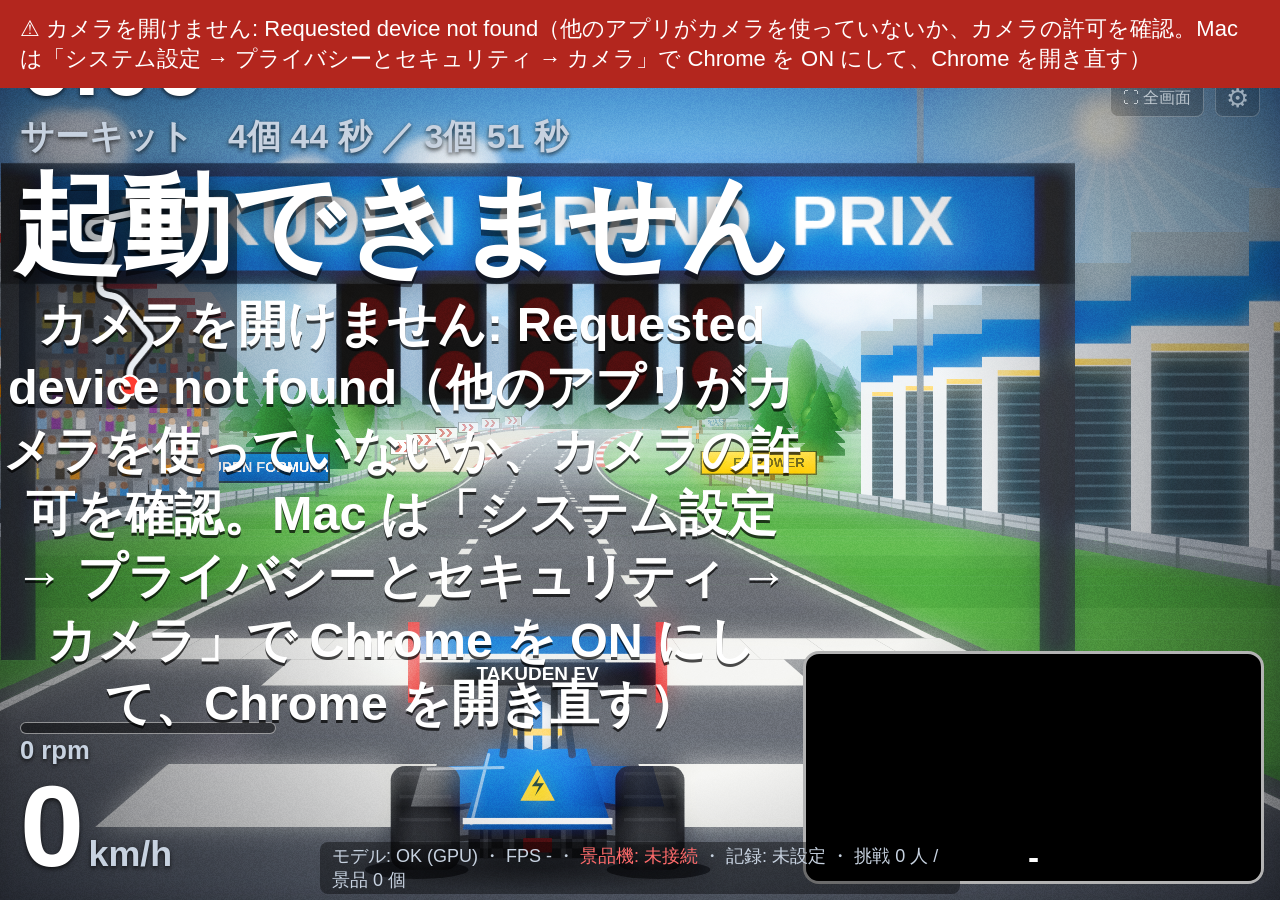
<file: air-handle-drive/index.html>
<!DOCTYPE html>
<html lang="ja">
<head>
<meta charset="UTF-8">
<meta name="viewport" content="width=device-width, initial-scale=1">
<title>エアハンドル・ドライブ</title>
<style>
  :root { --camW: min(36vw, 64vh); --text: #fff; --sub: #c7d2e0; --win: #ffcf3f; --ok: #7ee787; --ng: #ff6b6b; --panel: rgba(10,16,26,.72); }
  * { box-sizing: border-box; }
  html, body { margin: 0; height: 100%; background: #000; color: var(--text); overflow: hidden;
    font-family: "Meiryo", "Yu Gothic UI", "Hiragino Sans", sans-serif; }
  #game { position: fixed; inset: 0; width: 100%; height: 100%; display: block; }
  .hud { position: fixed; z-index: 2; text-shadow: 0 2px 4px rgba(0,0,0,.7); pointer-events: none; }
  #hudTime { top: 14px; left: 20px; }
  #hudTime .t { font-size: min(96px, 7.5vw); font-weight: 900; font-variant-numeric: tabular-nums; line-height: 1; }
  #hudTime .g { font-size: min(34px, 2.8vw); font-weight: bold; color: var(--sub); margin-top: 4px; }
  #hudRight { top: 14px; right: 20px; text-align: right; font-size: min(40px, 3.2vw); font-weight: bold; }
  #hudSpeed { left: 20px; bottom: 16px; }
  #hudSpeed .v { font-size: min(120px, 9vw); font-weight: 900; font-variant-numeric: tabular-nums; line-height: 1; }
  #hudSpeed .u { font-size: min(36px, 2.8vw); font-weight: bold; color: var(--sub); }
  #hudSpeed .rpm { font-size: min(26px, 2vw); font-weight: bold; color: var(--sub); font-variant-numeric: tabular-nums; margin-bottom: 4px; }
  #hudSpeed .bar { width: min(260px, 20vw); height: 12px; border-radius: 6px; background: rgba(0,0,0,.45); border: 1px solid rgba(255,255,255,.5); overflow: hidden; margin-bottom: 2px; }
  #rpmBar { height: 100%; width: 0; background: linear-gradient(90deg, #4fc3f7 0%, #7ee787 50%, #ffcf3f 80%, #ff6b6b 100%); background-size: min(260px, 20vw) 100%; }
  #progWrap { position: fixed; z-index: 2; top: 18px; left: 50%; transform: translateX(-50%); width: min(34vw, 560px);
    height: 24px; background: rgba(0,0,0,.4); border-radius: 12px; border: 2px solid rgba(255,255,255,.6); }
  #prog { height: 100%; width: 0; background: linear-gradient(90deg, #4fc3f7, #ffcf3f); border-radius: 10px; }
  #progWrap::after { content: "🏁"; position: absolute; right: -46px; top: -14px; font-size: 38px; }
  #camWrap { position: fixed; z-index: 2; right: 16px; bottom: 16px; width: var(--camW); border-radius: 16px; overflow: hidden;
    border: 3px solid rgba(255,255,255,.7); background: #000; }
  #cam { width: 100%; display: block; }
  #camLabel { position: absolute; left: 0; right: 0; bottom: 0; text-align: center; font-size: min(34px, 2.6vw); font-weight: bold; padding: 4px; background: rgba(0,0,0,.55); }
  #center { position: fixed; z-index: 3; inset: 0; padding-right: calc(var(--camW) + 16px); display: flex; flex-direction: column; align-items: center; justify-content: center;
    pointer-events: none; text-align: center; }
  #big { font-size: min(160px, 8.5vw); font-weight: 900; line-height: 1.1; text-shadow: 0 6px 0 rgba(0,0,0,.5), 0 0 24px rgba(0,0,0,.6); white-space: pre; }
  #small { font-size: min(56px, 3.8vw); line-height: 1.3; font-weight: bold; max-width: 100%; white-space: pre-line; text-shadow: 0 3px 0 rgba(0,0,0,.7); margin-top: 8px; }
  #card { margin-top: 18px; background: var(--panel); border-radius: 16px; padding: 16px 32px; font-size: min(36px, 2.8vw); font-weight: bold; display: none; min-width: 420px; }
  #card table { margin: 6px auto 0; border-collapse: collapse; font-variant-numeric: tabular-nums; }
  #card td { padding: 2px 18px; }
  #card .choice { display: flex; gap: 18px; justify-content: center; margin-top: 10px; }
  #card .choice button { pointer-events: auto; font: inherit; font-size: min(34px, 2.6vw); font-weight: 900; padding: 14px 26px; border-radius: 14px; cursor: pointer;
    border: 3px solid rgba(255,255,255,.7); color: #fff; }
  #card .choice .ok { background: #2e7d32; } #card .choice .again { background: #c62828; }
  #card .choice small { display: block; font-size: .55em; font-weight: bold; opacity: .85; }
  #card .sub { font-size: .7em; color: var(--sub); margin-top: 8px; }
  #card .prizes td:first-child { color: var(--win); }
  #card .courses { display: flex; gap: 16px; justify-content: center; margin-top: 6px; }
  #card .course { pointer-events: auto; cursor: pointer; width: min(280px, 19vw); padding: 10px 10px; border-radius: 14px; border: 3px solid rgba(255,255,255,.35);
    background: rgba(255,255,255,.06); font-size: .62em; text-align: center; transition: transform .15s; }
  #card .course.sel { border-color: var(--win); background: rgba(255,207,63,.18); transform: scale(1.06); }
  #card .course .nm { font-size: 1.35em; font-weight: 900; white-space: nowrap; }
  #card .course svg { width: 100%; height: min(110px, 8vw); }
  #card .course .ds { color: var(--sub); font-size: .85em; min-height: 2.6em; }
  #card .times { margin: 0 auto; font-size: .85em; } #card .times td { padding: 0 6px; }
  #holdBar { width: min(600px, 50vw); height: 28px; border-radius: 14px; background: rgba(0,0,0,.4); margin-top: 14px; overflow: hidden; display: none;
    border: 2px solid rgba(255,255,255,.7); }
  #holdBar div { height: 100%; width: 0; background: var(--ok); }
  #lights { display: none; gap: 18px; padding: 18px 26px; background: #111; border-radius: 16px; border: 4px solid #333; }
  #lights .l { width: min(110px, 8vw); height: min(110px, 8vw); border-radius: 50%; background: #3a0d0d; box-shadow: inset 0 0 12px #000; }
  #lights .l.on { background: #ff1f1f; box-shadow: 0 0 30px #ff1f1f; }
  .pop { animation: pop .35s ease-out; }
  @keyframes pop { from { transform: scale(1.6); opacity: .2; } to { transform: scale(1); opacity: 1; } }
  #fsBtn { position: fixed; z-index: 4; top: min(80px, 7vw); right: 76px; background: rgba(0,0,0,.35); border: 1px solid rgba(255,255,255,.4);
    color: #fff; border-radius: 8px; font-size: 16px; padding: 7px 12px; cursor: pointer; opacity: .6; }
  #fsBtn[hidden] { display: none; }
  #gear { position: fixed; z-index: 4; top: min(80px, 7vw); right: 20px; background: rgba(0,0,0,.35); border: 1px solid rgba(255,255,255,.4);
    color: #fff; border-radius: 8px; font-size: 26px; padding: 2px 10px; cursor: pointer; opacity: .5; }
  #fsHint { position: fixed; z-index: 5; top: 70px; left: 50%; transform: translateX(-50%); background: rgba(0,0,0,.7); color: #fff;
    font-size: 26px; font-weight: bold; padding: 10px 24px; border-radius: 12px; display: none; pointer-events: none; }
  #status { position: fixed; z-index: 2; left: 50%; transform: translateX(-50%); bottom: 6px; font-size: 18px; color: var(--sub);
    background: rgba(0,0,0,.4); padding: 2px 12px; border-radius: 8px; }
  #status .ok { color: var(--ok); } #status .ng { color: var(--ng); }
  #settings { position: fixed; top: 0; right: 0; height: 100%; width: 480px; max-width: 100%; background: #0c1016; z-index: 10;
    border-left: 1px solid #2c3547; padding: 18px; overflow-y: auto; display: none; font-size: 18px; }
  #settings.show { display: block; }
  #settings h2 { margin: 0 0 10px; font-size: 24px; }
  #settings label { display: block; margin: 13px 0 4px; color: var(--sub); }
  #settings input[type=number], #settings select { width: 100%; padding: 6px; background: #1b2230; color: #fff;
    border: 1px solid #2c3547; border-radius: 6px; font-size: 18px; }
  #settings input[type=range] { width: 100%; }
  #settings button { margin: 6px 6px 0 0; padding: 7px 12px; background: #1b2230; color: #fff; border: 1px solid #2c3547;
    border-radius: 6px; cursor: pointer; font-size: 17px; }
  #settings .note { color: #9aa4b5; font-size: 15px; margin-top: 4px; line-height: 1.5; }
  #log { margin-top: 12px; background: #000; color: #9be38f; font: 12px Consolas, monospace; height: 150px; overflow-y: auto;
    padding: 6px; white-space: pre-wrap; border-radius: 6px; }
  #error { position: fixed; left: 0; right: 0; top: 0; background: #b3261e; color: #fff; padding: 14px 20px; font-size: 22px;
    display: none; z-index: 20; white-space: pre-wrap; }
</style>
</head>
<body>
<div id="error"></div>
<canvas id="game"></canvas>

<div id="hudTime" class="hud"><div class="t" id="tTime">0.00</div><div class="g" id="tGoal"></div></div>
<div id="progWrap"><div id="prog"></div></div>
<div id="hudRight" class="hud"><div id="cones"></div></div>
<div id="hudSpeed" class="hud"><div class="rpm"><div class="bar"><div id="rpmBar"></div></div><span id="rpm">0</span> rpm</div><span class="v" id="speed">0</span> <span class="u">km/h</span></div>
<div id="camWrap"><canvas id="cam"></canvas><div id="camLabel">-</div></div>

<div id="center">
  <div id="lights"><div class="l"></div><div class="l"></div><div class="l"></div><div class="l"></div><div class="l"></div></div>
  <div id="big"></div>
  <div id="small"></div>
  <div id="holdBar"><div></div></div>
  <div id="card"></div>
</div>
<button id="gear" title="設定（Sキー）">⚙</button>
<button id="fsBtn" title="F キーでも切り替え"></button>
<div id="fsHint">画面をクリックすると全画面になります（Esc で解除 ・ F で再び全画面）</div>
<div id="status"><span id="stModel">モデル: 読み込み中…</span> ・ <span id="stFps">FPS -</span> ・ <span id="stSerial" class="ng">景品機: 未接続</span> ・ <span id="stRec"></span> ・ <span id="stStats"></span></div>

<div id="settings">
  <h2>設定（S キーで開閉）</h2>
  <label>カメラ</label>
  <select id="camSel"></select>

  <label>コースの長さ（3 コース共通。コースはお客さんがスタート前に選ぶ）</label>
  <select id="course">
    <option value="short">みじかい</option>
    <option value="normal">ふつう</option>
    <option value="long">ながい</option>
  </select>

  <label>最高時速: <b id="maxKmhVal"></b></label>
  <input type="range" id="maxKmh" min="40" max="300" step="10">
  <div class="note">40〜110 km/h。車はデンソー製モータ 36 kW・減速比 10:1・14 インチタイヤで、モータ 11000 rpm の 110 km/h が最高速。<br>
    小さい子向けに遅くしたいときは下げる（スピードリミッターとして働く）。</div>

  <label>料金 [円]（待機画面に出す）</label>
  <input type="number" id="price" min="0" step="10">

  <label>景品の個数になるタイム [秒以内]（コースごと。これより遅い・完走できないときは 2 個）</label>
  <table id="timesTbl" style="width:100%;font-size:16px;border-collapse:collapse">
    <tr style="color:var(--sub)"><td>コース</td><td>4 個</td><td>3 個</td><td>理論最速</td></tr>
    <tr><td>市街地</td><td><input type="number" id="t4_city" min="5" max="600" step="1"></td><td><input type="number" id="t3_city" min="5" max="600" step="1"></td><td id="ideal_city"></td></tr>
    <tr><td>サーキット</td><td><input type="number" id="t4_circuit" min="5" max="600" step="1"></td><td><input type="number" id="t3_circuit" min="5" max="600" step="1"></td><td id="ideal_circuit"></td></tr>
    <tr><td>高速</td><td><input type="number" id="t4_highway" min="5" max="600" step="1"></td><td><input type="number" id="t3_highway" min="5" max="600" step="1"></td><td id="ideal_highway"></td></tr>
  </table>
  <div class="note">コーン（高速は前の車）にぶつかると1回 +1秒。<br>
    コースの長さや速度を変えると、4 個 ＝ 理論最速 ＋15%、3 個 ＝ ＋35% に自動で設定します（あとから手で変えてよい）。</div>

  <label>再挑戦したときの景品の数</label>
  <select id="retryRule">
    <option value="best">1回目と2回目の良い方</option>
    <option value="last">2回目の結果（減ることもある）</option>
  </select>

  <label>制限時間 [秒]（これを過ぎると終了）</label>
  <input type="number" id="limit" min="20" max="600" step="5">

  <label>ハンドル感度（何度回すとフルに曲がるか）: <b id="sensVal"></b></label>
  <input type="range" id="sens" min="20" max="70" step="5">

  <label>ハンドルアシスト: <b id="assistVal"></b></label>
  <input type="range" id="assist" min="0" max="100" step="10">
  <div class="note">大きくするとカーブで外に流されにくく、道路の外に出ても中央へ戻ります（小さい子向け）。</div>

  <label><input type="checkbox" id="cones"> 障害物（市街地・サーキットはコーン、高速は前を走る車）</label>
  <label><input type="checkbox" id="sound"> 音（走行音・効果音）</label>
  <label><input type="checkbox" id="mirror"> カメラ映像を左右反転（鏡のように）</label>

  <label>景品の残り数（0 で景品切れ表示。-1 = 数えない）</label>
  <input type="number" id="stock" min="-1">

  <label>景品機（ESP32）</label>
  <button id="btnSerial">USB で接続</button>
  <button id="btnTest">景品テスト排出</button>
  <button id="btnPing">PING</button>
  <div class="note">つながなくても遊べます（景品は手渡し）。</div>

  <label>記録を保存するフォルダ</label>
  <div class="note">フォルダ: <b id="recName">未設定</b> <span id="recState"></span></div>
  <button id="btnRecPick">フォルダを選ぶ</button>
  <button id="btnRecLoad">記録を読み込み直す</button>
  <div class="note">選んだフォルダに records.csv を作り、1回走るごとに1行足します（Excel で開けます）。起動時にそこから本日のランキングと集計を読み込みます。<br>
    ブラウザを開き直したあとは、最初に画面をクリックしたときに「フォルダの編集を許可」と聞かれるので「許可」を押してください。</div>

  <label>集計</label>
  <div id="statsDetail" class="note"></div>
  <button id="btnReset">集計とランキングをリセット</button>

  <div class="note" style="margin-top:14px">
    キー操作: Enter = お金を受け取ったらスタート・結果で「受け取る」 / R = 結果で「もう1回」 / S = 設定 / F = 全画面 / Esc = 全画面解除 / ← → = キーボードで運転（予備）/ A = 自動運転（デモ・テスト）/ Q = レース中止
  </div>
  <div id="log"></div>
</div>

<video id="video" playsinline muted style="display:none"></video>

<script type="module">
import { FilesetResolver, PoseLandmarker } from './lib/vision_bundle.mjs';
import { Race, COURSES, MAX_SPEED, KMH_AT_MAX, TOP_KMH, CAR, UNITS_PER_M, rpmToMs } from './game.js';
import { DriveSound } from './sound.js';
import { Records } from './records.js';
import { readWheel, angleToSteer } from './wheel.js';

const RESULT_MS = 9000;       // 景品の個数を出したあと、待機画面に戻るまでの時間
const CHOICE_MS = 30000;      // 「受け取る／もう1回」を選ばないとき、自動で受け取りにするまでの時間
const SELECT_MS = 30000;      // コースを選ばないとき、自動で決めるまでの時間
const SELECT_HOLD_MS = 2000;  // ハンドルの傾きでコースを選ぶとき、そのままにする時間
const CHOICE_HOLD_MS = 1500;  // ハンドルを左右に傾けて選ぶとき、傾けたままにする時間
const AWAY_MS = 8000;         // レース中に人がいなくなったら中止するまでの時間
const CONE_PENALTY = 1.0;     // コーン1本あたりのペナルティ[秒]

const $ = (id) => document.getElementById(id);
const video = $('video'), cam = $('cam'), cctx = cam.getContext('2d');
const gcv = $('game'), gctx = gcv.getContext('2d');

// ---------- エラー・ログ ----------
function showError(msg) { const e = $('error'); e.textContent = '⚠ ' + msg; e.style.display = 'block'; log('ERROR ' + msg); }
window.addEventListener('error', (e) => showError(e.message));
window.addEventListener('unhandledrejection', (e) => showError(String(e.reason && e.reason.message || e.reason)));
function log(msg) { const el = $('log'); el.textContent += `[${new Date().toLocaleTimeString()}] ${msg}\n`; el.scrollTop = el.scrollHeight; console.log(msg); }

// ---------- 設定・集計（ブラウザに保存） ----------
const SKEY = 'air-handle-settings', STATKEY = 'air-handle-stats';
const TOP = Math.round(TOP_KMH / 10) * 10;   // 設定できる最高時速（モータの最高回転数で決まる。110 km/h。実際の頭打ちは 109.9 km/h）
const DEF = { course: 'normal', maxKmh: TOP, price: 200, times: null, retryRule: 'best', limit: 90, sens: 45, assist: 30, cones: true, sound: true, mirror: true, stock: -1, camId: '' };
const settings = Object.assign({}, DEF, load(SKEY));
delete settings.topSpeed; delete settings.target; delete settings.t4; delete settings.t3;
if (!(settings.maxKmh <= TOP)) settings.maxKmh = TOP;   // 旧版（最高 300 km/h）の設定は、モータの最高速に合わせる
const topFactor = () => settings.maxKmh / KMH_AT_MAX;
const stats = Object.assign({ plays: 0, finishes: 0, prizes: 0, ranking: [] }, load(STATKEY));
function load(k) { try { return JSON.parse(localStorage.getItem(k)) || {}; } catch { return {}; } }
function save() { try { localStorage.setItem(SKEY, JSON.stringify(settings)); localStorage.setItem(STATKEY, JSON.stringify(stats)); } catch {} }

// コースは 3 種類。それぞれ別に作っておき、選んだものを race にする
const TYPES = ['city', 'circuit', 'highway'];
const races = {};
for (const t of TYPES) { races[t] = new Race(); races[t].cx = 0.42; }   // 右下のカメラ画面と重ならないよう、道路と車を少し左に寄せる
let race = races.circuit;
let builtKey = '';
function rebuild() {
  const key = settings.course + settings.cones;
  if (key === builtKey) return;
  for (const t of TYPES) races[t].build({ type: t, length: settings.course, cones: settings.cones });
  builtKey = key;
}
const courseTimes = (t) => settings.times[t];
const lenName = () => ({ short: 'みじかい', normal: 'ふつう', long: 'ながい' }[settings.course]);

function bindSettings() {
  $('maxKmh').max = TOP;
  const ids = ['course', 'maxKmh', 'price', 'retryRule', 'limit', 'sens', 'assist', 'stock'];
  const tIds = TYPES.flatMap((t) => ['t4_' + t, 't3_' + t]);
  ids.forEach((id) => { $(id).value = settings[id]; });
  ['cones', 'sound', 'mirror'].forEach((id) => { $(id).checked = settings[id]; });
  const upd = (ev) => {
    settings.course = $('course').value;
    settings.maxKmh = Math.max(40, Math.min(TOP, parseInt($('maxKmh').value) || TOP));
    $('maxKmhVal').textContent = `${settings.maxKmh} km/h`;
    settings.limit = Math.max(20, parseInt($('limit').value) || 90);
    settings.sens = parseInt($('sens').value); settings.assist = parseInt($('assist').value);
    settings.stock = parseInt($('stock').value); if (isNaN(settings.stock)) settings.stock = -1;
    ['cones', 'sound', 'mirror'].forEach((id) => { settings[id] = $(id).checked; });
    rebuild();
    // コースの長さや速度を変えたとき、または未設定なら、景品の個数のタイムをコースごとに自動で決める（4 個 ＝ 理論最速 ＋15%、3 個 ＝ ＋35%）
    const auto = !settings.times || (ev && ['course', 'maxKmh', 'cones'].includes(ev.target.id));
    if (!settings.times) settings.times = {};
    for (const t of TYPES) {
      const ideal = races[t].idealTime(topFactor());
      $('ideal_' + t).textContent = ideal.toFixed(1) + ' 秒';
      if (auto || !settings.times[t]) { settings.times[t] = { t4: Math.ceil(ideal * 1.15), t3: Math.ceil(ideal * 1.35) }; $('t4_' + t).value = settings.times[t].t4; $('t3_' + t).value = settings.times[t].t3; }
      else {
        const t4 = Math.max(5, parseInt($('t4_' + t).value) || settings.times[t].t4);
        settings.times[t] = { t4, t3: Math.max(t4, parseInt($('t3_' + t).value) || settings.times[t].t3) };
      }
    }
    settings.price = Math.max(0, parseInt($('price').value) || 0);
    settings.retryRule = $('retryRule').value;
    $('sensVal').textContent = `${settings.sens}°`;
    $('assistVal').textContent = settings.assist === 0 ? 'なし' : `${settings.assist}%`;
    save(); drawStats();
  };
  if (settings.times) for (const t of TYPES) if (settings.times[t]) { $('t4_' + t).value = settings.times[t].t4; $('t3_' + t).value = settings.times[t].t3; }
  [...ids, ...tIds, 'cones', 'sound', 'mirror'].forEach((id) => $(id).addEventListener(id === 'retryRule' ? 'change' : 'input', upd));
  upd();
}
function drawStats() {
  $('stStats').textContent = `挑戦 ${stats.plays} 人 / 景品 ${stats.prizes} 個` + (settings.stock >= 0 ? ` / 残り ${settings.stock}` : '');
  $('statsDetail').textContent = `挑戦 ${stats.plays} 人、完走 ${stats.finishes} 人、景品 ${stats.prizes} 個`;
  const ct = settings.times && courseTimes(race.type);
  $('tGoal').textContent = ct ? `${COURSES[race.type].name}　4個 ${ct.t4} 秒 ／ 3個 ${ct.t3} 秒` : '';
  const st = { none: '記録: 未設定', prompt: '記録: 許可待ち（画面をクリック）', ok: `記録: ${records.name}`, error: '記録: 読めません' }[records.state];
  $('stRec').textContent = st; $('stRec').className = records.state === 'ok' ? 'ok' : records.state === 'none' ? '' : 'ng';
  $('recName').textContent = records.name || '未設定';
  $('recState').textContent = { none: '', prompt: '（許可待ち）', ok: `（${records.rows.length} 件）`, error: '（読めません: ' + (records.error || '') + '）' }[records.state];
}

// ---------- 記録フォルダ（records.csv） ----------
const records = new Records();
if (!records.supported) $('btnRecPick').textContent = 'records.csv をダウンロード';
const today = () => new Date().toLocaleDateString('sv');   // YYYY-MM-DD
// 記録の「コース」列（例「市街地・ふつう」）からコースの種類を出す。種類が書かれていない古い記録はサーキット
const courseOf = (r) => TYPES.find((t) => (r['コース'] || '').startsWith(COURSES[t].name)) || 'circuit';
// 記録フォルダから本日のランキングと集計を作り直す
function applyRecords() {
  if (records.state !== 'ok') return;
  const rows = records.rows.filter((r) => (r['日時'] || '').startsWith(today()));
  stats.ranking = rows.filter((r) => r['結果'] === 'ゴール').map((r, i) => ({ id: 'f' + i, course: courseOf(r), time: parseFloat(r['タイム秒']), cones: parseInt(r['コーン']) || 0 }))
    .filter((r) => !isNaN(r.time)).sort((a, b) => a.time - b.time).slice(0, 150);
  stats.plays = new Set(rows.map((r) => r['受付番号'])).size;
  stats.finishes = rows.filter((r) => r['結果'] === 'ゴール').length;
  stats.prizes = rows.reduce((a, r) => a + (parseInt(r['渡した景品数']) || 0), 0);
  stats.bestBy = {};
  for (const r of records.rows) {
    const t = parseFloat(r['タイム秒']), c = courseOf(r);
    if (r['結果'] === 'ゴール' && !isNaN(t) && !(stats.bestBy[c] <= t)) stats.bestBy[c] = t;
  }
  save(); drawStats();
  log(`記録を読み込みました: ${records.name}/records.csv（全 ${records.rows.length} 件、本日 ${rows.length} 件）`);
}
async function recordsGrant() { if (records.state === 'prompt' && await records.grant()) applyRecords(); drawStats(); }
$('btnRecPick').onclick = async () => {
  if (!records.supported) return records.download();   // Safari など：フォルダを選べないので records.csv をダウンロード
  try { await records.pick(); applyRecords(); } catch (e) { if (e.name !== 'AbortError') showError('フォルダを使えません: ' + e.message); }
  drawStats();
};
$('btnRecLoad').onclick = async () => {
  try { if (records.state === 'prompt') await records.grant(); else await records.load(); applyRecords(); } catch (e) { showError('記録を読めません: ' + e.message); }
  drawStats();
};
async function saveRecord(rec) {
  try { if (!(await records.append(rec)) && records.state !== 'none') log('記録フォルダに書けません（許可待ち）。ブラウザ内にだけ残します'); }
  catch (e) { showError('記録を保存できません: ' + e.message); }
  drawStats();
}

// ---------- 音（EV のモーター音＋効果音） ----------
let actx = null, motor = null;
function audio() { if (!actx) { try { actx = new AudioContext(); } catch {} } return actx; }
function beep(freq, ms, type = 'square', vol = 0.15, delay = 0) {
  if (!settings.sound || !audio()) return;
  const o = actx.createOscillator(), g = actx.createGain();
  o.type = type; o.frequency.value = freq; o.connect(g); g.connect(actx.destination);
  const t = actx.currentTime + delay / 1000;
  g.gain.setValueAtTime(vol, t); g.gain.exponentialRampToValueAtTime(0.001, t + ms / 1000); o.start(t); o.stop(t + ms / 1000 + 0.02);
}
// 走行音（モータ回転数・トルク・車速から合成。sound.js）
let drive = null;
function driveSound() { if (!drive && audio()) { try { drive = new DriveSound(actx); } catch (e) { log('走行音を作れません: ' + e.message); } } return drive; }
const fanfare = () => [523, 659, 784, 1047, 784, 1047].forEach((f, i) => beep(f, 260, 'square', 0.15, i * 140));
const unlockAudio = () => { if (audio()) actx.resume(); };
document.addEventListener('pointerdown', unlockAudio); document.addEventListener('keydown', unlockAudio);

// ---------- 景品機（ESP32）: Web Serial ----------
let port = null, writer = null;
async function serialOpen(p) {
  try {
    await p.open({ baudRate: 115200 });
    port = p; writer = p.writable.getWriter(); setSerialStatus(true); log('景品機に接続しました');
    readLoop(p); setTimeout(() => serialSend('PING'), 1500);
  } catch (e) { showError('景品機に接続できません: ' + e.message + '\n（Arduino IDE のシリアルモニタが開いていたら閉じてください）'); }
}
async function readLoop(p) {
  const dec = new TextDecoder(); let buf = '';
  while (p.readable) {
    const reader = p.readable.getReader();
    try {
      for (;;) {
        const { value, done } = await reader.read(); if (done) break;
        buf += dec.decode(value); let i;
        while ((i = buf.indexOf('\n')) >= 0) { const line = buf.slice(0, i).trim(); buf = buf.slice(i + 1); if (line) onSerialLine(line); }
      }
    } catch (e) { log('受信エラー: ' + e.message); break; } finally { reader.releaseLock(); }
  }
  setSerialStatus(false); port = null; writer = null;
}
function onSerialLine(line) {
  if (!line.startsWith('STAT')) log('ESP32 > ' + line);
  if (line === 'BTN') onEnter('button');
  if (line.startsWith('DONE') || line === 'BUSY') { const w = onSerialLine.wait; onSerialLine.wait = null; if (w) w(line); }
}
// 景品を n 個出す。景品機は 1 回の PRIZE で 1 個出し、続けて出すには 1.5 秒あける必要があるので、1 個ずつ DONE を待って送る
const sleep = (ms) => new Promise((r) => setTimeout(r, ms));
async function dispense(n, onEach) {
  let out = 0;
  for (let i = 0; i < n && writer; i++) {
    for (let tryN = 0; tryN < 3; tryN++) {
      const got = new Promise((res) => { onSerialLine.wait = res; setTimeout(() => res('TIMEOUT'), 3000); });
      if (!(await serialSend('PRIZE'))) return out;
      const r = await got;
      if (r.startsWith('DONE')) { out++; onEach?.(out); break; }
      if (r !== 'BUSY') return out;   // 返事が無い：出たか分からないので送り直さない（多く出さないため。残りはスタッフが渡す）
      await sleep(1600);              // BUSY（前の排出から 1.5 秒たっていない）なら待ってやり直す
    }
    await sleep(1600);
  }
  return out;
}
async function serialSend(cmd) {
  if (!writer) return false;
  try { await writer.write(new TextEncoder().encode(cmd + '\n')); log('ESP32 < ' + cmd); return true; } catch (e) { log('送信エラー: ' + e.message); return false; }
}
function setSerialStatus(ok) { $('stSerial').textContent = ok ? '景品機: 接続中' : '景品機: 未接続'; $('stSerial').className = ok ? 'ok' : 'ng'; }
$('btnSerial').onclick = async () => {
  if (!('serial' in navigator)) return showError('このブラウザ（Safari など）は景品機との接続に対応していません。景品機を使うときは Chrome か Edge で開いてください（Mac は「起動_Mac.command」が Chrome を探して開きます）。');
  try { await serialOpen(await navigator.serial.requestPort()); } catch { log('ポート選択キャンセル'); }
};
$('btnTest').onclick = () => dispense(1);
$('btnPing').onclick = () => serialSend('PING');
$('btnReset').onclick = () => { if (confirm('集計とランキングをリセットしますか？')) { Object.assign(stats, { plays: 0, finishes: 0, prizes: 0, ranking: [] }); save(); drawStats(); } };
async function autoConnect() {
  if (!('serial' in navigator)) return;
  const ports = await navigator.serial.getPorts(); if (ports.length) serialOpen(ports[0]);
  navigator.serial.addEventListener('connect', (e) => { if (!port) serialOpen(e.target); });
}

// ---------- カメラ ----------
let stream = null;
async function startCamera() {
  if (stream) stream.getTracks().forEach((t) => t.stop());
  const v = { width: { ideal: 640 }, height: { ideal: 480 }, frameRate: { ideal: 30, max: 30 } };
  if (settings.camId) v.deviceId = { exact: settings.camId };
  try { stream = await navigator.mediaDevices.getUserMedia({ video: v, audio: false }); }
  catch (e) {
    if (settings.camId) { settings.camId = ''; save(); return startCamera(); }
    throw new Error('カメラを開けません: ' + e.message + '（他のアプリがカメラを使っていないか、カメラの許可を確認。Mac は「システム設定 → プライバシーとセキュリティ → カメラ」で Chrome を ON にして、Chrome を開き直す）');
  }
  video.srcObject = stream; await video.play();
  cam.width = video.videoWidth; cam.height = video.videoHeight;
  const devs = (await navigator.mediaDevices.enumerateDevices()).filter((d) => d.kind === 'videoinput');
  const cur = stream.getVideoTracks()[0].getSettings().deviceId;
  $('camSel').innerHTML = devs.map((d, i) => `<option value="${d.deviceId}" ${d.deviceId === cur ? 'selected' : ''}>${d.label || 'カメラ ' + (i + 1)}</option>`).join('');
  log(`カメラ: ${cam.width}x${cam.height}`);
}
$('camSel').onchange = () => { settings.camId = $('camSel').value; save(); startCamera().catch((e) => showError(e.message)); };
window.addEventListener('beforeunload', () => { if (stream) stream.getTracks().forEach((t) => t.stop()); });

// ---------- 骨格認識モデル ----------
let landmarker = null;
async function loadModel() {
  const fileset = await FilesetResolver.forVisionTasks('./lib/wasm');
  const opts = (delegate) => ({
    baseOptions: { modelAssetPath: './models/pose_landmarker_lite.task', delegate },
    runningMode: 'VIDEO', numPoses: 1, minPoseDetectionConfidence: 0.5, minPosePresenceConfidence: 0.5, minTrackingConfidence: 0.5,
  });
  try { landmarker = await PoseLandmarker.createFromOptions(fileset, opts('GPU')); $('stModel').textContent = 'モデル: OK (GPU)'; }
  catch (e) { log('GPU で起動できないので CPU に切り替え: ' + e.message);
    landmarker = await PoseLandmarker.createFromOptions(fileset, opts('CPU')); $('stModel').textContent = 'モデル: OK (CPU)'; }
}

// ---------- 入力（ハンドル・キーボード・自動運転） ----------
let wheel = { held: false }, steerSmooth = 0, lastHeldAt = 0;
const keys = { left: false, right: false }; let lastKeyAt = -1e9, autopilot = false;

function readInput(now) {
  let steer = 0, active = false;
  if (autopilot) { steer = race.autopilot(); active = true; }
  else if (keys.left || keys.right || now - lastKeyAt < 1500) { steer = (keys.right ? 1 : 0) - (keys.left ? 1 : 0); active = true; }
  else if (wheel.held) { steer = angleToSteer(wheel.angle, settings.sens); active = true; }
  steerSmooth += (steer - steerSmooth) * 0.35;      // 手ぶれを抑える
  return { steer: steerSmooth, throttle: active ? 1 : 0, active };
}

// ---------- ゲーム進行 ----------
// idle（200円を表示して待つ）→ Enter → lights → race → choice（景品の個数を見せて「受け取る／もう1回」）→ payout（景品を出す）→ idle
// もう1回は 1 回だけ。2回目が終わったら choice を飛ばして payout
let t0hit = -1e9;
let state = 'loading', t0 = 0, holdStart = 0, holdDir = 0, raceTime = 0, lightsOutAt = 0;
let session = null;
let selIdx = 1, idleIdx = 1;   // コース選択で選んでいるコース、待機デモで走っているコース   // 1 回の受付（200円）: { no, attempt, results: [{ time, ok, reason, cones, prizes }] }

function setBig(big, small = '', color = '') {
  const b = $('big');
  if (b.textContent !== big) { b.textContent = big; b.classList.remove('pop'); void b.offsetWidth; if (big) b.classList.add('pop'); }
  b.style.color = color; $('small').textContent = small;
}
function showCard(html) { const c = $('card'); if (c._html !== html) { c.innerHTML = html || ''; c._html = html; } c.style.display = html ? 'block' : 'none'; }
function rankingHtml(course, highlight) {
  const list = stats.ranking.filter((r) => (r.course || 'circuit') === course);
  const best = (stats.bestBy || {})[course];
  const rows = list.slice(0, 5).map((r, i) =>
    `<tr style="${r.id === highlight ? 'color:var(--win);font-weight:bold' : ''}"><td>${i + 1}位</td><td>${r.time.toFixed(2)} 秒</td><td>${r.cones ? 'コーン' + r.cones : ''}</td></tr>`).join('');
  return rows ? `<div>🏆 本日のランキング（${COURSES[course].name}）</div><table>${rows}</table>` + (best ? `<div class="sub">これまでの最速 ${best.toFixed(2)} 秒</div>` : '') : '';
}
function prizeTableHtml() {
  return `<div>🎁 景品はタイムで決まる（2〜4 個）</div><table class="prizes"><tr style="color:var(--sub)"><td></td><td>4 個</td><td>3 個</td></tr>`
    + TYPES.map((t) => `<tr><td>${COURSES[t].icon} ${COURSES[t].name}</td><td>${courseTimes(t).t4} 秒以内</td><td>${courseTimes(t).t3} 秒以内</td></tr>`).join('')
    + `</table><div class="sub">それより遅くても・完走できなくても 2 個</div>`;
}
// コースの平面図（SVG）
function mapSvg(pts) {
  if (!pts.length) return '';
  let x0 = Infinity, x1 = -Infinity, y0 = Infinity, y1 = -Infinity;
  for (const [x, y] of pts) { x0 = Math.min(x0, x); x1 = Math.max(x1, x); y0 = Math.min(y0, y); y1 = Math.max(y1, y); }
  const k = 90 / Math.max(x1 - x0, y1 - y0), ox = (100 - (x1 - x0) * k) / 2, oy = (100 - (y1 - y0) * k) / 2;
  const d = pts.map(([x, y], i) => `${i ? 'L' : 'M'}${(ox + (x - x0) * k).toFixed(1)},${(oy + (y - y0) * k).toFixed(1)}`).join('');
  const [sx, sy] = pts[0], [gx, gy] = pts[pts.length - 1];
  return `<svg viewBox="0 0 100 100"><path d="${d}" fill="none" stroke="#000" stroke-opacity=".5" stroke-width="7" stroke-linejoin="round"/>`
    + `<path d="${d}" fill="none" stroke="#e8edf2" stroke-width="3.5" stroke-linejoin="round"/>`
    + `<circle cx="${ox + (sx - x0) * k}" cy="${oy + (sy - y0) * k}" r="4" fill="#7ee787"/><circle cx="${ox + (gx - x0) * k}" cy="${oy + (gy - y0) * k}" r="4" fill="#ffcf3f"/></svg>`;
}
function selectHtml() {
  return `<div class="courses">` + TYPES.map((t, i) => `<div class="course ${i === selIdx ? 'sel' : ''}" data-course="${t}">
      <div class="nm">${COURSES[t].icon} ${COURSES[t].name}</div>${mapSvg(races[t].mapPts)}<div class="ds">${COURSES[t].desc}</div>
      <table class="times"><tr><td>4 個</td><td>${courseTimes(t).t4} 秒</td></tr><tr><td>3 個</td><td>${courseTimes(t).t3} 秒</td></tr></table></div>`).join('')
    + `</div><div class="sub">← → で選んで Enter（1・2・3 でもOK）／ ハンドルを 左・まっすぐ・右 に 2 秒</div>`;
}
// タイム → 景品の個数（最低 2 個、最大 4 個。完走できなくても 2 個）
function prizesFor(r) { const ct = courseTimes(session.course); return !r.ok ? 2 : r.time <= ct.t4 ? 4 : r.time <= ct.t3 ? 3 : 2; }
function setLights(n) { [...document.querySelectorAll('#lights .l')].forEach((l, i) => l.classList.toggle('on', i < n)); }

function useCourse(t) { if (race !== races[t]) { race = races[t]; race.reset(); drawStats(); } }
function toIdle() {
  state = 'idle'; holdStart = 0; autopilot = false; session = null;
  useCourse(TYPES[idleIdx]); race.reset();
  $('lights').style.display = 'none';
}
// Enter（またはスタッフの景品機ボタン）：待機中ならお金を受け取ったのでスタート。結果画面なら「受け取る」
function onEnter(by) {
  if (state === 'idle') {
    if (settings.stock === 0) { setBig('景品切れ', 'スタッフを呼んでね'); return; }
    session = { no: Date.now().toString(36).toUpperCase(), attempt: 0, results: [] };
    stats.plays++; save(); drawStats(); log(`受付 ${session.no}（${settings.price}円, ${by}）`);
    state = 'select'; t0 = performance.now(); holdStart = 0; holdDir = null; useCourse(TYPES[selIdx]);
  } else if (state === 'select') pickCourse(TYPES[selIdx]);
  else if (state === 'choice') decide('accept');
}
// コース選択
function moveSel(d) { selIdx = Math.max(0, Math.min(TYPES.length - 1, selIdx + d)); useCourse(TYPES[selIdx]); holdStart = performance.now(); }
function pickCourse(t) {
  if (state !== 'select') return;
  selIdx = TYPES.indexOf(t); session.course = t; useCourse(t);
  log(`コース: ${COURSES[t].name}`); beep(880, 120); startRace();
}
function startRace() {
  session.attempt++;
  race.reset(); steerSmooth = 0; autopilot = false;
  state = 'lights'; t0 = performance.now();
  lightsOutAt = 5 * 600 + 400 + Math.random() * 800;    // F1 と同じく、消えるタイミングは毎回少しちがう
  $('lights').style.display = 'flex'; setLights(0); showCard(''); $('holdBar').style.display = 'none';
  serialSend('EV:START');
}
function finishRace(ok, reason) {
  t0 = performance.now();
  const r = { time: raceTime, ok, reason, cones: race.coneHits, attempt: session.attempt, at: new Date() };
  r.prizes = prizesFor(r);
  session.results.push(r);
  let rankId = null;
  if (ok) {
    stats.finishes++; rankId = Date.now();
    stats.ranking.push({ id: rankId, course: session.course, time: raceTime, cones: race.coneHits });
    stats.ranking.sort((a, b) => a.time - b.time); stats.ranking = stats.ranking.slice(0, 150);
    stats.bestBy = stats.bestBy || {};
    if (!(stats.bestBy[session.course] <= raceTime)) stats.bestBy[session.course] = raceTime;
  }
  r.rankId = rankId;
  log(`${session.attempt}回目: ${ok ? raceTime.toFixed(2) + '秒' : reason} コーン${race.coneHits} → 景品${r.prizes}個`);
  save(); drawStats();
  if (session.attempt === 1) { state = 'choice'; holdStart = 0; beep(660, 300, 'triangle'); }
  else payout();
}
// 「受け取る」か「もう1回」を決める
function decide(how) {
  if (state !== 'choice') return;
  const r = session.results[session.results.length - 1];
  if (how === 'again') {
    saveRecord(recordRow(r, '再挑戦', ''));
    log('もう1回（再挑戦）'); startRace();
  } else payout();
}
function finalPrizes() {
  const rs = session.results;
  return settings.retryRule === 'last' || rs.length === 1 ? rs[rs.length - 1].prizes : Math.max(...rs.map((r) => r.prizes));
}
function recordRow(r, verdict, given) {
  const d = r.at, pad = (n) => String(n).padStart(2, '0');
  return { '日時': `${d.toLocaleDateString('sv')} ${pad(d.getHours())}:${pad(d.getMinutes())}:${pad(d.getSeconds())}`, '受付番号': session.no, '回目': r.attempt,
    '結果': r.ok ? 'ゴール' : r.reason === 'away' ? '中止' : '時間切れ', 'タイム秒': r.ok ? r.time.toFixed(2) : '', 'コーン': r.cones,
    'この回の景品数': r.prizes, '判定': verdict, '渡した景品数': given, 'コース': `${COURSES[session.course].name}・${lenName()}`, '最高時速': settings.maxKmh };
}
async function payout() {
  state = 'payout'; t0 = performance.now();
  const rs = session.results, last = rs[rs.length - 1];
  let n = finalPrizes();
  if (settings.stock >= 0) n = Math.min(n, settings.stock);
  saveRecord(recordRow(last, rs.length === 1 ? '受け取り' : '2回目で確定', n));
  stats.prizes += n; if (settings.stock > 0) { settings.stock -= n; $('stock').value = settings.stock; }
  save(); drawStats();
  const why = rs.length === 2 ? `\n1回目 ${rs[0].prizes} 個 ・ 2回目 ${rs[1].prizes} 個` : '';
  setBig(`🎉 景品 ${n} 個！`, (last.ok ? `タイム ${last.time.toFixed(2)} 秒` : '') + why, 'var(--win)');
  payout.msg = writer ? '景品が出てくるよ…' : 'スタッフから受け取ってね';
  fanfare(); log(`景品 ${n} 個（受付 ${session.no}）`);
  if (writer && n > 0) {
    payout.busy = true;
    const out = await dispense(n, (k) => { payout.msg = `景品が出てくるよ… ${k} / ${n}`; });
    payout.busy = false; t0 = performance.now();
    payout.msg = out === n ? '受け取ってね！' : `景品機から ${out} 個しか出ませんでした。残りはスタッフから受け取ってね`;
    if (out !== n) log(`景品機の排出が ${out} / ${n} 個`);
  }
}

function update(now, dt) {
  const el = now - t0;
  const input = readInput(now);
  const opts = { topFactor: topFactor(), assist: settings.assist / 100 };
  if (input.active) lastHeldAt = now;
  $('holdBar').style.display = 'none';

  switch (state) {
    case 'idle': {
      // 待機中は自動運転のデモ走行。お金を受け取ったらスタッフが Enter
      race.update(dt, race.autopilot(), 1, { topFactor: 0.7, assist: 0.5 });
      if (race.finished) { idleIdx = (idleIdx + 1) % TYPES.length; useCourse(TYPES[idleIdx]); race.reset(); }   // デモは 3 コースを順番に
      race.events.length = 0;
      setBig('エアハンドル\nドライブ', settings.stock === 0 ? '景品切れ（スタッフを呼んでね）'
        : `1回 ${settings.price} 円\n景品 2〜4 個 🎁`);
      showCard(prizeTableHtml() + `<div class="sub">お金を入れたら Enter でスタート</div>` + (stats.ranking.some((r) => (r.course || 'circuit') === race.type) ? '<br>' + rankingHtml(race.type) : ''));
      break;
    }
    case 'select': {
      // コースを選ぶ。後ろでは選んでいるコースのデモが走る
      race.update(dt, race.autopilot(), 1, { topFactor: 0.7, assist: 0.5 });
      if (race.finished) race.reset();
      race.events.length = 0;
      setBig('', `あと ${Math.max(0, Math.ceil((SELECT_MS - el) / 1000))} 秒で自動で決まります`);
      showCard(`<div style="font-size:1.5em;font-weight:900">コースをえらんでね</div>` + selectHtml());
      // ハンドル：左に傾ける＝市街地、まっすぐ＝サーキット、右に傾ける＝高速。2 秒そのままで決定
      if (wheel.held) {
        const want = wheel.angle < -20 ? 0 : wheel.angle > 20 ? 2 : 1;
        if (want !== selIdx || holdDir !== 'w') { selIdx = want; useCourse(TYPES[want]); holdStart = now; holdDir = 'w'; }
        const p = Math.min(1, (now - holdStart) / SELECT_HOLD_MS);
        $('holdBar').style.display = 'block'; $('holdBar').firstElementChild.style.width = (p * 100) + '%'; $('holdBar').firstElementChild.style.background = 'var(--win)';
        if (p >= 1) { pickCourse(TYPES[selIdx]); break; }
      } else holdDir = null;
      if (el > SELECT_MS) pickCourse(TYPES[selIdx]);
      break;
    }
    case 'lights': {
      const n = Math.min(5, Math.floor(el / 600));
      if (el < lightsOutAt) {
        if (n !== setLights.last) { setLights(n); setLights.last = n; if (n > 0) beep(440, 150); }
        setBig('', (session.attempt === 2 ? '🔁 再挑戦！\n' : '') + (n < 5 ? 'ハンドルをにぎって準備…' : 'ライトが消えたらスタート！'));
      } else {
        setLights(0); setLights.last = -1; $('lights').style.display = 'none';
        setBig('GO!', '', 'var(--ok)'); beep(880, 400);
        state = 'race'; t0 = now; raceTime = 0; lastHeldAt = now;
      }
      break;
    }
    case 'race': {
      if (el > 900 && now - t0hit > 900) setBig('', input.active ? '' : '✋ ハンドルをにぎって！');
      race.update(dt, input.steer, input.throttle, opts);
      raceTime = el / 1000 + race.coneHits * CONE_PENALTY;
      for (const ev of race.events) {
        if (ev === 'cone') { if (settings.sound) driveSound()?.cone(); setBig('+1秒', 'コーンにぶつかった！', 'var(--ng)'); t0hit = now; }
        if (ev === 'car') { if (settings.sound) driveSound()?.crash(); setBig('+1秒', '前の車にぶつかった！', 'var(--ng)'); t0hit = now; }
        if (ev === 'crash') { if (settings.sound) driveSound()?.crash(); setBig('ガシャン！', 'ガードレールにぶつかった', 'var(--ng)'); t0hit = now; }
      }
      race.events.length = 0;
      if (race.finished) finishRace(true);
      else if (raceTime > settings.limit) finishRace(false, 'limit');
      else if (now - lastHeldAt > AWAY_MS) finishRace(false, 'away');
      break;
    }
    case 'choice': {
      // 1回目の結果：景品の個数を見せて、受け取るか、もう1回（1回だけ）かを選ぶ
      race.update(dt, 0, 0, opts); race.events.length = 0;
      const r = session.results[0];
      const head = r.ok ? `タイム ${r.time.toFixed(2)} 秒` + (r.cones ? `（コーン ${r.cones} 本 ＋${r.cones}秒）` : '')
        : (r.reason === 'away' ? 'ハンドルから手がはなれました' : '時間切れ');
      setBig(`景品 ${r.prizes} 個！`, head, 'var(--win)');
      const rule = settings.retryRule === 'last' ? '2回目の結果で決まります（減ることもあります）' : '1回目と2回目の良い方になります（減りません）';
      const left = Math.max(0, Math.ceil((CHOICE_MS - el) / 1000));
      showCard(`<div class="choice"><button class="ok" data-c="accept">✋→ 受け取る<small>Enter ／ ハンドルを右にかたむける</small></button>
        <button class="again" data-c="again">←✋ もう1回！<small>R ／ ハンドルを左にかたむける</small></button></div>
        <div class="sub">もう1回は 1 回だけ（同じコース）。${rule}<br>あと ${left} 秒で自動で「受け取る」になります</div>`
        + (r.ok && r.prizes < 4 ? `<div class="sub">あと ${(r.time - (r.prizes === 3 ? courseTimes(session.course).t4 : courseTimes(session.course).t3)).toFixed(2)} 秒速ければ ${r.prizes + 1} 個！</div>` : ''));
      // ハンドルを左右に傾けたまま 1.5 秒で決定
      const dir = wheel.held && Math.abs(wheel.angle) > 25 ? Math.sign(wheel.angle) : 0;
      if (dir && dir === holdDir) {
        const p = Math.min(1, (now - holdStart) / CHOICE_HOLD_MS);
        $('holdBar').style.display = 'block'; $('holdBar').firstElementChild.style.width = (p * 100) + '%';
        $('holdBar').firstElementChild.style.background = dir > 0 ? 'var(--ok)' : 'var(--ng)';
        if (p >= 1) decide(dir > 0 ? 'accept' : 'again');
      } else { holdDir = dir; holdStart = now; }
      if (state === 'choice' && el > CHOICE_MS) decide('accept');
      break;
    }
    case 'payout': {
      race.update(dt, 0, 0, opts); race.events.length = 0;
      showCard(`<div>${payout.msg}</div>` + (stats.ranking.some((r) => r.course === session.course) ? '<br>' + rankingHtml(session.course, session.results.at(-1).rankId) : ''));
      if (!payout.busy && el > RESULT_MS) { showCard(''); toIdle(); }
      break;
    }
  }
  const sounding = state === 'race' || state === 'choice' || state === 'payout';
  const ds = sounding && settings.sound ? driveSound() : drive;
  if (ds) ds.update({ on: settings.sound && sounding, rpm: race.rpm, torque: race.torque, maxTorque: CAR.torque,
    speed: race.speed / UNITS_PER_M, topSpeed: rpmToMs(CAR.maxRpm), surface: race.surface, onKerb: race.onKerb });
}

function drawHud() {
  const racing = state === 'race' || state === 'choice' || state === 'payout';
  $('tTime').textContent = (racing ? raceTime : 0).toFixed(2);
  const ct = courseTimes(race.type);
  $('tTime').style.color = !racing ? '#fff' : raceTime <= ct.t4 ? 'var(--win)' : raceTime <= ct.t3 ? '#fff' : 'var(--ng)';
  $('speed').textContent = Math.round(race.speed / MAX_SPEED * KMH_AT_MAX);
  $('rpm').textContent = Math.round(race.rpm / 10) * 10;
  $('rpmBar').style.width = Math.min(100, race.rpm / CAR.maxRpm * 100) + '%';
  $('prog').style.width = (race.progress * 100) + '%';
  $('cones').textContent = racing ? (race.type === 'highway' ? `接触 ${race.coneHits} 回` : `コーン ${race.coneHits} 本`) + (race.offroad ? '　⚠ コースアウト' : '') : '';
  $('camLabel').textContent = wheel.held ? `ハンドル ${Math.round(wheel.angle)}°` : '両手を見せてね';
  $('camLabel').style.color = wheel.held ? 'var(--ok)' : 'var(--ng)';
}

// ---------- カメラ画面（骨格とハンドル） ----------
function drawCam(res) {
  const W = cam.width, H = cam.height;
  cctx.save();
  if (settings.mirror) { cctx.translate(W, 0); cctx.scale(-1, 1); }
  cctx.drawImage(video, 0, 0, W, H);
  cctx.restore();
  const lm = res && res.landmarks && res.landmarks[0];
  wheel = readWheel(lm, W, H, settings.mirror);
  if (wheel.held) lastHeldAt = Math.max(lastHeldAt, performance.now());
  if (!lm) return;
  const P = (i) => ({ x: (settings.mirror ? 1 - lm[i].x : lm[i].x) * W, y: lm[i].y * H });
  cctx.strokeStyle = '#ffffff'; cctx.lineWidth = 4; cctx.beginPath();
  [[11, 12], [11, 13], [13, 15], [12, 14], [14, 16], [11, 23], [12, 24], [23, 24]].forEach(([a, b]) => {
    if ((lm[a].visibility ?? 1) < 0.5 || (lm[b].visibility ?? 1) < 0.5) return;
    const p = P(a), q = P(b); cctx.moveTo(p.x, p.y); cctx.lineTo(q.x, q.y);
  });
  cctx.stroke();
  if (wheel.left) {
    // 見えないハンドルを描く
    const { center: c, radius: r } = wheel;
    cctx.save(); cctx.translate(c.x, c.y); cctx.rotate(wheel.angle * Math.PI / 180);
    cctx.strokeStyle = wheel.held ? '#7ee787' : '#999'; cctx.lineWidth = 10;
    cctx.beginPath(); cctx.arc(0, 0, r, 0, Math.PI * 2); cctx.stroke();
    cctx.lineWidth = 7; cctx.beginPath(); cctx.moveTo(-r, 0); cctx.lineTo(r, 0); cctx.moveTo(0, 0); cctx.lineTo(0, r); cctx.stroke();
    cctx.restore();
    cctx.fillStyle = '#ffcf3f';
    [wheel.left, wheel.right].forEach((p) => { cctx.beginPath(); cctx.arc(p.x, p.y, 12, 0, Math.PI * 2); cctx.fill(); });
  }
}

// ---------- メインループ ----------
let lastVideoTime = -1, fpsN = 0, fpsT = 0, lastFrame = performance.now(), drawN = 0, slowSec = 0;
function resize() { gcv.width = Math.max(320, Math.min(window.innerWidth, 1920)); gcv.height = Math.max(180, Math.min(window.innerHeight, 1080)); }   // 窓が隠れていて 0 のときも描画で止まらないように
window.addEventListener('resize', resize);

function loop() {
  const now = performance.now();
  const dt = Math.min(0.05, (now - lastFrame) / 1000); lastFrame = now;
  if (video.readyState >= 2 && video.currentTime !== lastVideoTime) {
    lastVideoTime = video.currentTime;
    let res = null;
    try { res = landmarker.detectForVideo(video, now); } catch (e) { log('認識エラー: ' + e.message); }
    drawCam(res); fpsN++;
  }
  drawN++;
  if (now - fpsT > 1000) {
    $('stFps').textContent = `認識 ${fpsN} / 画面 ${drawN} FPS` + (race.quality ? '' : ' 軽量');
    // 画面が 3 秒続けて 30 FPS を下回ったら、雲や遠くの林を省く軽量モードにする
    slowSec = drawN < 30 ? slowSec + 1 : 0;
    if (slowSec >= 3 && race.quality) { TYPES.forEach((t) => { races[t].quality = 0; }); log('描画が重いので軽量モードに切り替えました'); }
    fpsN = 0; drawN = 0; fpsT = now;
  }
  update(now, dt);
  race.showMap = state === 'lights' || state === 'race';   // 待機中・結果は大きな文字と重なるのでコースマップを出さない
  race.render(gctx, gcv.width, gcv.height);
  drawHud();
  requestAnimationFrame(loop);
}

// ---------- キー操作 ----------
document.addEventListener('keydown', (e) => {
  if (e.target.tagName === 'INPUT' || e.target.tagName === 'SELECT') return;
  if (e.key === 'Enter') { e.preventDefault(); onEnter('key'); }
  else if ((e.key === 'r' || e.key === 'R') && state === 'choice') decide('again');
  else if (e.key === 's' || e.key === 'S') $('settings').classList.toggle('show');
  else if (e.key === 'f' || e.key === 'F') { fsEl() ? exitFullscreen() : enterFullscreen(); }
  else if (e.key === 'a' || e.key === 'A') { autopilot = !autopilot; log('自動運転 ' + (autopilot ? 'ON' : 'OFF')); }
  else if (e.key === 'Escape') { if (fsEl()) exitFullscreen(); }   // Esc = 全画面解除
  else if ((e.key === 'q' || e.key === 'Q') && (state === 'race' || state === 'lights')) { $('lights').style.display = 'none'; finishRace(false, 'away'); }
  else if ((e.key === 'q' || e.key === 'Q') && state === 'choice') decide('accept');
  else if (state === 'select' && ['ArrowLeft', 'ArrowRight', '1', '2', '3'].includes(e.key)) {
    if (e.key === 'ArrowLeft') moveSel(-1); else if (e.key === 'ArrowRight') moveSel(1); else pickCourse(TYPES[+e.key - 1]);
  }
  else if (e.key === 'ArrowLeft') { keys.left = true; lastKeyAt = performance.now(); }
  else if (e.key === 'ArrowRight') { keys.right = true; lastKeyAt = performance.now(); }
});
document.addEventListener('keyup', (e) => {
  if (e.key === 'ArrowLeft') { keys.left = false; lastKeyAt = performance.now(); }
  if (e.key === 'ArrowRight') { keys.right = false; lastKeyAt = performance.now(); }
});
$('gear').onclick = () => $('settings').classList.toggle('show');
// ボタンは押した瞬間に反応させる（カードは毎秒書き直すので、click だと押して離す間に消えて取りこぼすことがある）
$('card').addEventListener('pointerdown', (e) => {
  const b = e.target.closest('button[data-c]'); if (b) decide(b.dataset.c);
  const c = e.target.closest('[data-course]'); if (c) pickCourse(c.dataset.course);
});
// ブラウザを開き直したあと、最初の操作で記録フォルダへの書き込みを許可してもらう
document.addEventListener('pointerdown', recordsGrant); document.addEventListener('keydown', recordsGrant);

// ---------- 全画面 ----------
// 起動_全画面.bat / 起動_全画面_Mac.command で開いたとき（?fs=1）は、最初のクリック/キーで全画面にする（ブラウザの決まりで操作が必要）。
// 解除は Esc（ブラウザ標準）。もう一度全画面にするときは F キー。
const wantFs = new URLSearchParams(location.search).has('fs');
let fsDone = false;
// Safari の古い版は webkit 付きの名前しか無く、Promise も返さない
const fsEl = () => document.fullscreenElement || document.webkitFullscreenElement;
function enterFullscreen() {
  const el = document.documentElement;
  try { const p = (el.requestFullscreen || el.webkitRequestFullscreen).call(el); if (p && p.catch) p.catch((e) => log('全画面にできません: ' + e.message)); }
  catch (e) { log('全画面にできません: ' + e.message); }
}
function exitFullscreen() { (document.exitFullscreen || document.webkitExitFullscreen).call(document); }
function updateFsHint() { $('fsHint').style.display = wantFs && !fsDone && !fsEl() ? 'block' : 'none'; }
const autoFs = (e) => {
  if (!wantFs || fsDone || fsEl() || (e.target.closest && e.target.closest('#fsBtn'))) return;
  if (e.type === 'keydown' && ['Escape', 'f', 'F'].includes(e.key)) return;
  fsDone = true; enterFullscreen();
};
document.addEventListener('pointerdown', autoFs); document.addEventListener('keydown', autoFs);
const onFsChange = () => { if (fsEl()) fsDone = true; updateFsHint(); };
document.addEventListener('fullscreenchange', onFsChange); document.addEventListener('webkitfullscreenchange', onFsChange);
updateFsHint();
// 全画面ボタン：押すたびに全画面 ⇔ 元に戻す。全画面にできないブラウザ（iPhone の Safari など）では出さない
const fsOK = !!(document.documentElement.requestFullscreen || document.documentElement.webkitRequestFullscreen);
function updateFsBtn() { const b = $('fsBtn'); b.hidden = !fsOK; b.textContent = fsEl() ? '全画面をやめる' : '⛶ 全画面'; }
$('fsBtn').addEventListener('click', e => { e.stopPropagation(); e.currentTarget.blur(); fsDone = true; if (fsEl()) exitFullscreen(); else enterFullscreen(); });
document.addEventListener('fullscreenchange', updateFsBtn); document.addEventListener('webkitfullscreenchange', updateFsBtn);
updateFsBtn();

// ---------- 起動 ----------
(async () => {
  if (location.protocol === 'file:') { showError('index.html を直接開いても動きません。フォルダ内の「起動.bat」（Mac は「起動_Mac.command」）をダブルクリックしてください。'); return; }
  resize(); bindSettings();
  try { await records.restore(); applyRecords(); } catch (e) { log('記録フォルダを読めません: ' + e.message); }
  drawStats();
  setBig('準備中…', 'カメラとAIを起動しています');
  race.render(gctx, gcv.width, gcv.height);
  try { await Promise.all([startCamera(), loadModel()]); }
  catch (e) { showError(e.message); setBig('起動できません', e.message); return; }
  autoConnect().catch((e) => log('自動接続失敗: ' + e.message));
  toIdle(); log('準備完了');
  requestAnimationFrame(loop);
})();

// テスト用
window.__dbg = { get race() { return race; }, races, settings, stats, records, get state() { return state; }, get raceTime() { return raceTime; }, get session() { return session; }, pickCourse, setAuto: (v) => { autopilot = v; } };
</script>
</body>
</html>
</file>
